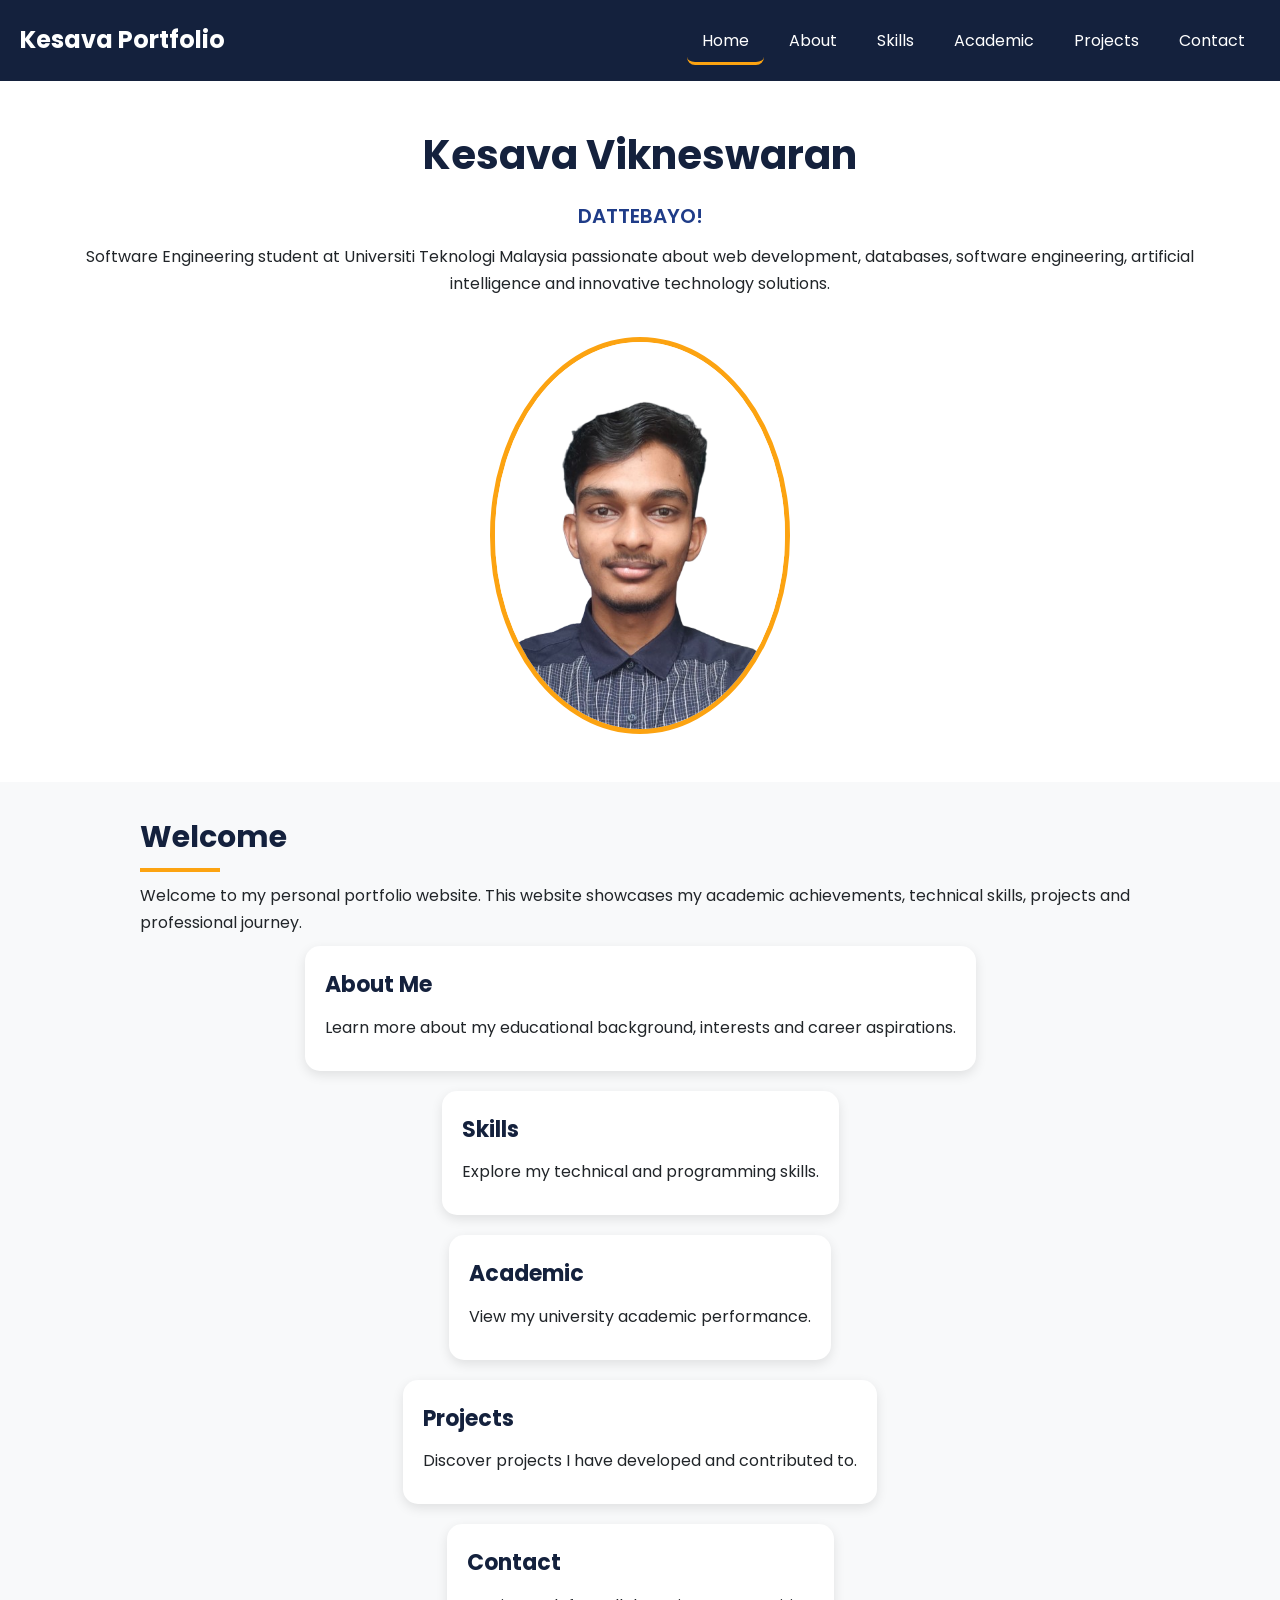
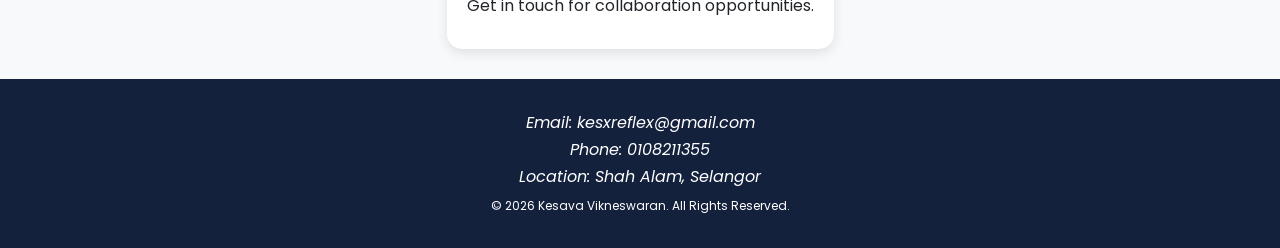
<file: index.html>
<!DOCTYPE html>
<html lang="en">

<head>
    <meta charset="UTF-8">
    <meta name="description" content="Kesava Vikneswaran Portfolio">
    <meta name="viewport" content="width=device-width, initial-scale=1.0">
    <title>Home | Kesava Vikneswaran</title>

    <link rel="stylesheet" href="style.css">
</head>

<body>

<nav>
    <div class="logo">Kesava Portfolio</div>

    <ul class="nav-links">
        <li><a href="index.html" class="active">Home</a></li>
        <li><a href="about.html">About</a></li>
        <li><a href="skills.html">Skills</a></li>
        <li><a href="academic.html">Academic</a></li>
        <li><a href="projects.html">Projects</a></li>
        <li><a href="contact.html">Contact</a></li>
    </ul>
</nav>

<header class="hero">

    <div class="hero-content">
        <h1>Kesava Vikneswaran</h1>

        <p class="tagline">
            DATTEBAYO!
        </p>

        <p>
            Software Engineering student at Universiti Teknologi Malaysia
            passionate about web development, databases, software engineering,
            artificial intelligence and innovative technology solutions.
        </p>
    </div>

    <div class="hero-image">
        <img src="myphoto (1).png"
             alt="Portrait of Kesava Vikneswaran">
    </div>

</header>

<main>

<section>

<h2>Welcome</h2>

<p>
Welcome to my personal portfolio website.
This website showcases my academic achievements,
technical skills, projects and professional journey.
</p>

</section>

<section class="card-grid">

<div class="card featured-card">
    <h3>About Me</h3>
    <p>
        Learn more about my educational background,
        interests and career aspirations.
    </p>
</div>

<div class="card">
    <h3>Skills</h3>
    <p>
        Explore my technical and programming skills.
    </p>
</div>

<div class="card">
    <h3>Academic</h3>
    <p>
        View my university academic performance.
    </p>
</div>

<div class="card">
    <h3>Projects</h3>
    <p>
        Discover projects I have developed and contributed to.
    </p>
</div>

<div class="card">
    <h3>Contact</h3>
    <p>
        Get in touch for collaboration opportunities.
    </p>
</div>

</section>

</main>

<footer>

<address>
Email: kesxreflex@gmail.com <br>
Phone: 0108211355 <br>
Location: Shah Alam, Selangor
</address>

<small>
© 2026 Kesava Vikneswaran. All Rights Reserved.
</small>

</footer>

</body>
</html>
</file>
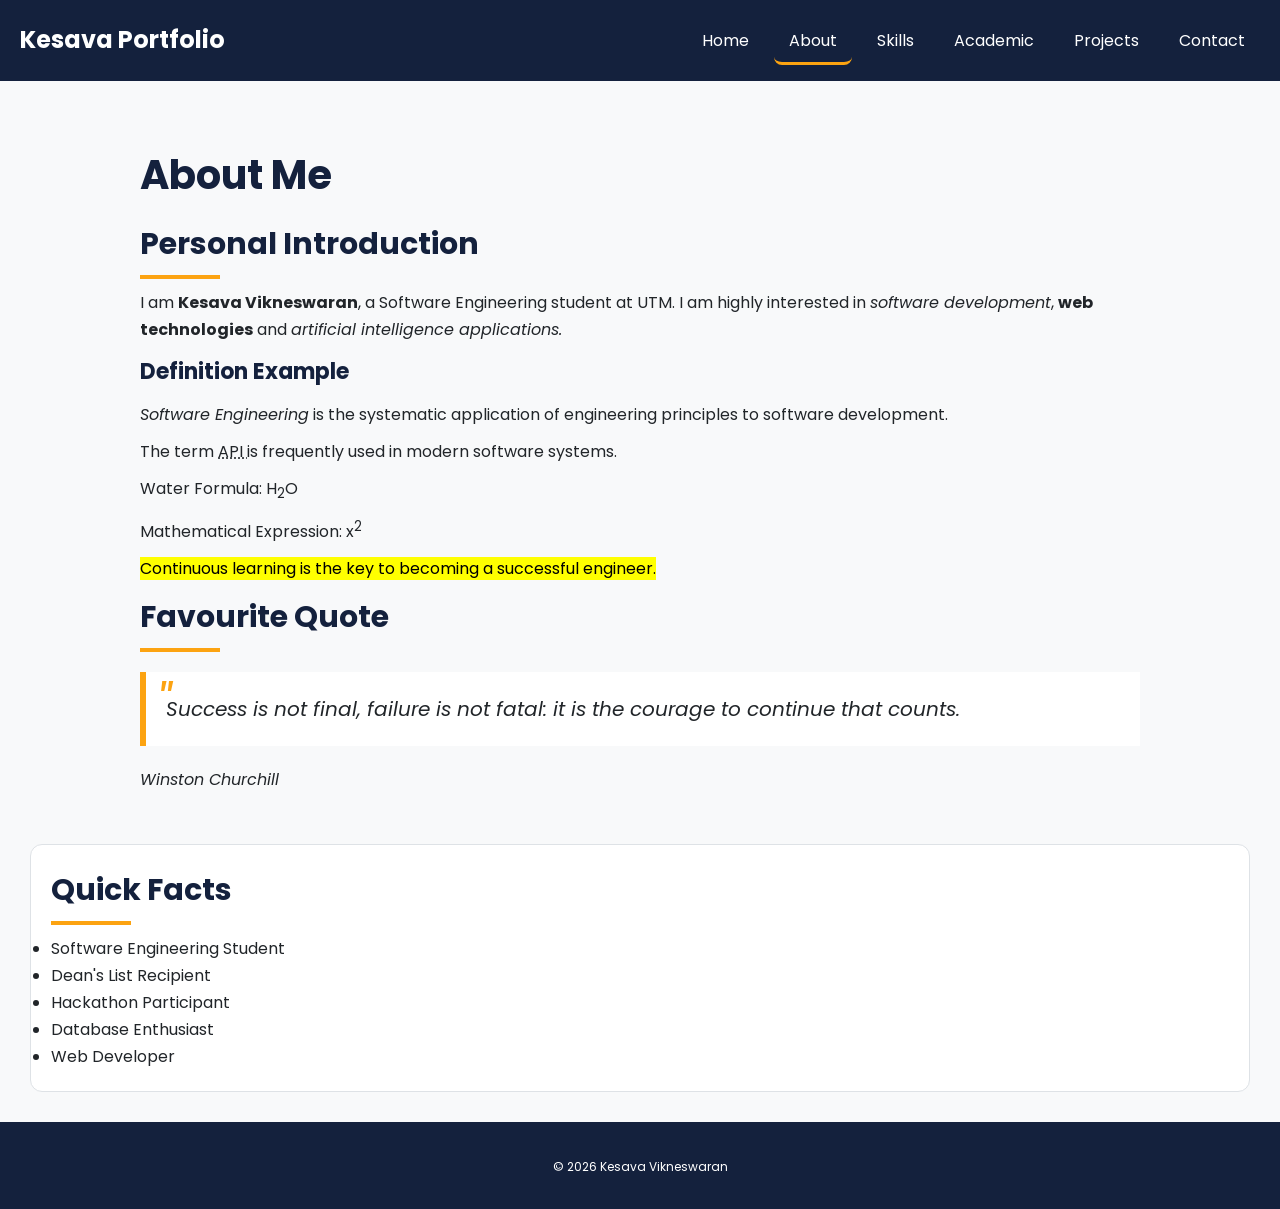
<file: about.html>
<!DOCTYPE html>
<html lang="en">

<head>
<meta charset="UTF-8">
<meta name="description" content="About Kesava">
<meta name="viewport" content="width=device-width, initial-scale=1.0">
<title>About Me</title>

<link rel="stylesheet" href="style.css">
</head>

<body>

<nav>
<div class="logo">Kesava Portfolio</div>

<ul class="nav-links">
<li><a href="index.html">Home</a></li>
<li><a href="about.html" class="active">About</a></li>
<li><a href="skills.html">Skills</a></li>
<li><a href="academic.html">Academic</a></li>
<li><a href="projects.html">Projects</a></li>
<li><a href="contact.html">Contact</a></li>
</ul>
</nav>

<div class="sidebar-layout">

<main>

<section>

<h1>About Me</h1>

<h2>Personal Introduction</h2>

<p>
I am <strong>Kesava Vikneswaran</strong>,
a Software Engineering student at UTM.
I am highly interested in
<em>software development</em>,
<b>web technologies</b>
and
<i>artificial intelligence applications.</i>
</p>

<!-- strong conveys importance while b is purely visual -->
<!-- em conveys emphasis while i is purely visual -->

<h3>Definition Example</h3>

<p>
<dfn>Software Engineering</dfn>
is the systematic application of engineering principles
to software development.
</p>

<p>
The term
<abbr title="Application Programming Interface">
API
</abbr>
is frequently used in modern software systems.
</p>

<p>
Water Formula: H<sub>2</sub>O
</p>

<p>
Mathematical Expression: x<sup>2</sup>
</p>

<p>
<mark>
Continuous learning is the key to becoming a successful engineer.
</mark>
</p>

</section>

<section>

<h2>Favourite Quote</h2>

<blockquote cite="https://www.brainyquote.com">
Success is not final, failure is not fatal:
it is the courage to continue that counts.
</blockquote>

<cite>Winston Churchill</cite>

</section>

</main>

<aside>

<h2>Quick Facts</h2>

<ul>
<li>Software Engineering Student</li>
<li>Dean's List Recipient</li>
<li>Hackathon Participant</li>
<li>Database Enthusiast</li>
<li>Web Developer</li>
</ul>

</aside>

</div>

<footer>
<small>© 2026 Kesava Vikneswaran</small>
</footer>

</body>
</html>
</file>
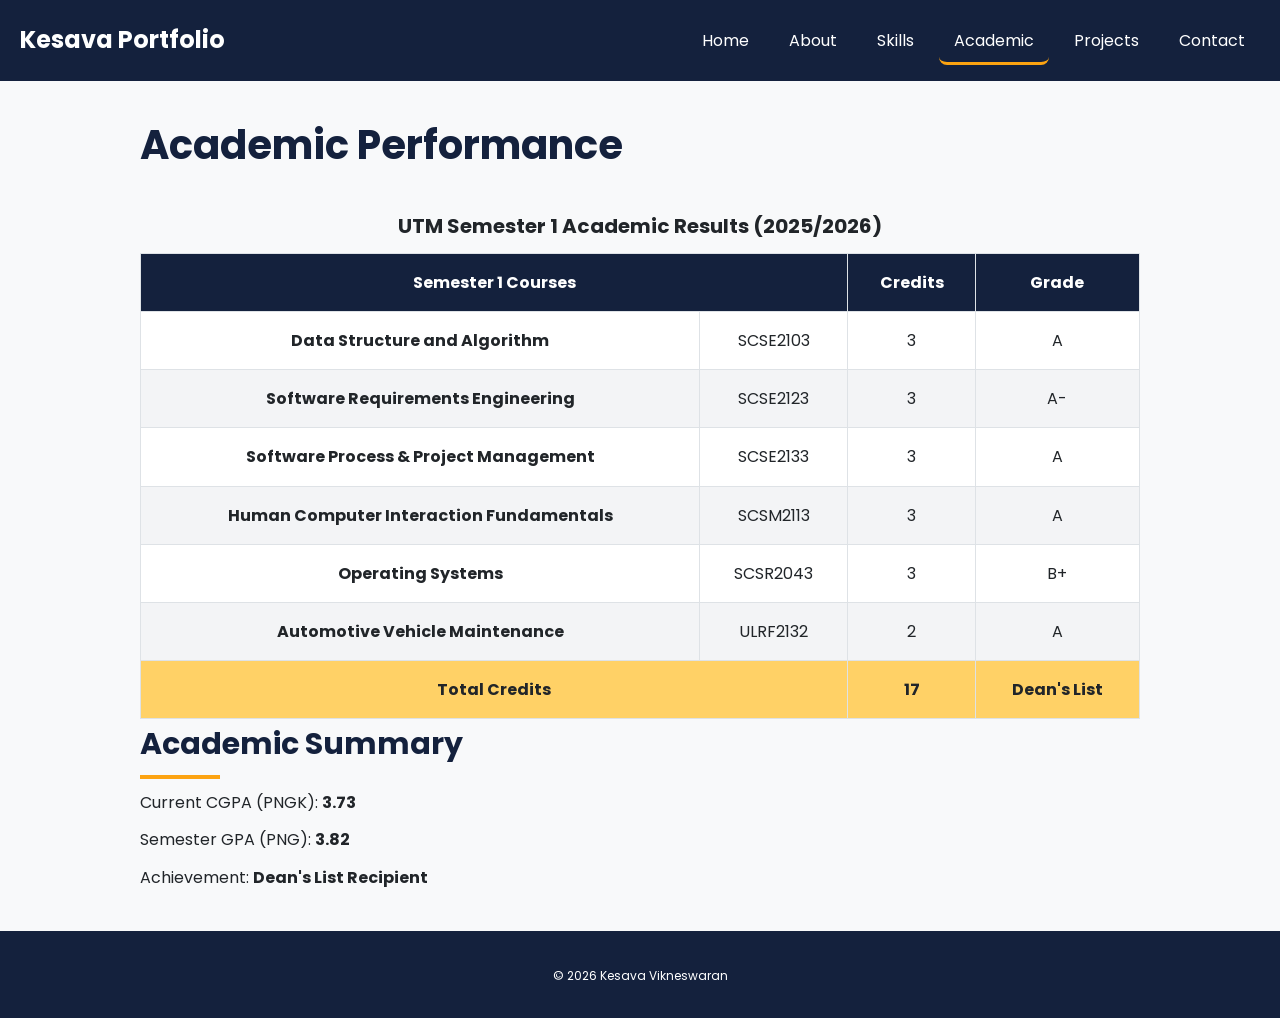
<file: academic.html>
<!DOCTYPE html>
<html lang="en">

<head>
<meta charset="UTF-8">
<meta name="description" content="Academic Results">
<meta name="viewport" content="width=device-width, initial-scale=1.0">
<title>Academic</title>

<link rel="stylesheet" href="style.css">
</head>

<body>

<nav>
<div class="logo">Kesava Portfolio</div>

<ul class="nav-links">
<li><a href="index.html">Home</a></li>
<li><a href="about.html">About</a></li>
<li><a href="skills.html">Skills</a></li>
<li><a href="academic.html" class="active">Academic</a></li>
<li><a href="projects.html">Projects</a></li>
<li><a href="contact.html">Contact</a></li>
</ul>
</nav>

<main>

<h1>Academic Performance</h1>

<table>

<caption>
UTM Semester 1 Academic Results (2025/2026)
</caption>

<thead>

<tr>

<th scope="col" colspan="2">
Semester 1 Courses
</th>

<th scope="col">
Credits
</th>

<th scope="col">
Grade
</th>

</tr>

</thead>

<tbody>

<tr>
<th scope="row">Data Structure and Algorithm</th>
<td>SCSE2103</td>
<td>3</td>
<td>A</td>
</tr>

<tr>
<th scope="row">Software Requirements Engineering</th>
<td>SCSE2123</td>
<td>3</td>
<td>A-</td>
</tr>

<tr>
<th scope="row">Software Process & Project Management</th>
<td>SCSE2133</td>
<td>3</td>
<td>A</td>
</tr>

<tr>
<th scope="row">Human Computer Interaction Fundamentals</th>
<td>SCSM2113</td>
<td>3</td>
<td>A</td>
</tr>

<tr>
<th scope="row">Operating Systems</th>
<td>SCSR2043</td>
<td>3</td>
<td>B+</td>
</tr>

<tr>
<th scope="row">Automotive Vehicle Maintenance</th>
<td>ULRF2132</td>
<td>2</td>
<td>A</td>
</tr>

</tbody>

<tfoot>

<tr>

<td colspan="2">
<strong>Total Credits</strong>
</td>

<td>
<strong>17</strong>
</td>

<td>
<strong>Dean's List</strong>
</td>

</tr>

</tfoot>

</table>

<section>

<h2>Academic Summary</h2>

<p>
Current CGPA (PNGK): <strong>3.73</strong>
</p>

<p>
Semester GPA (PNG): <strong>3.82</strong>
</p>

<p>
Achievement:
<strong>Dean's List Recipient</strong>
</p>

</section>

</main>

<footer>
<small>© 2026 Kesava Vikneswaran</small>
</footer>

</body>
</html>
</file>
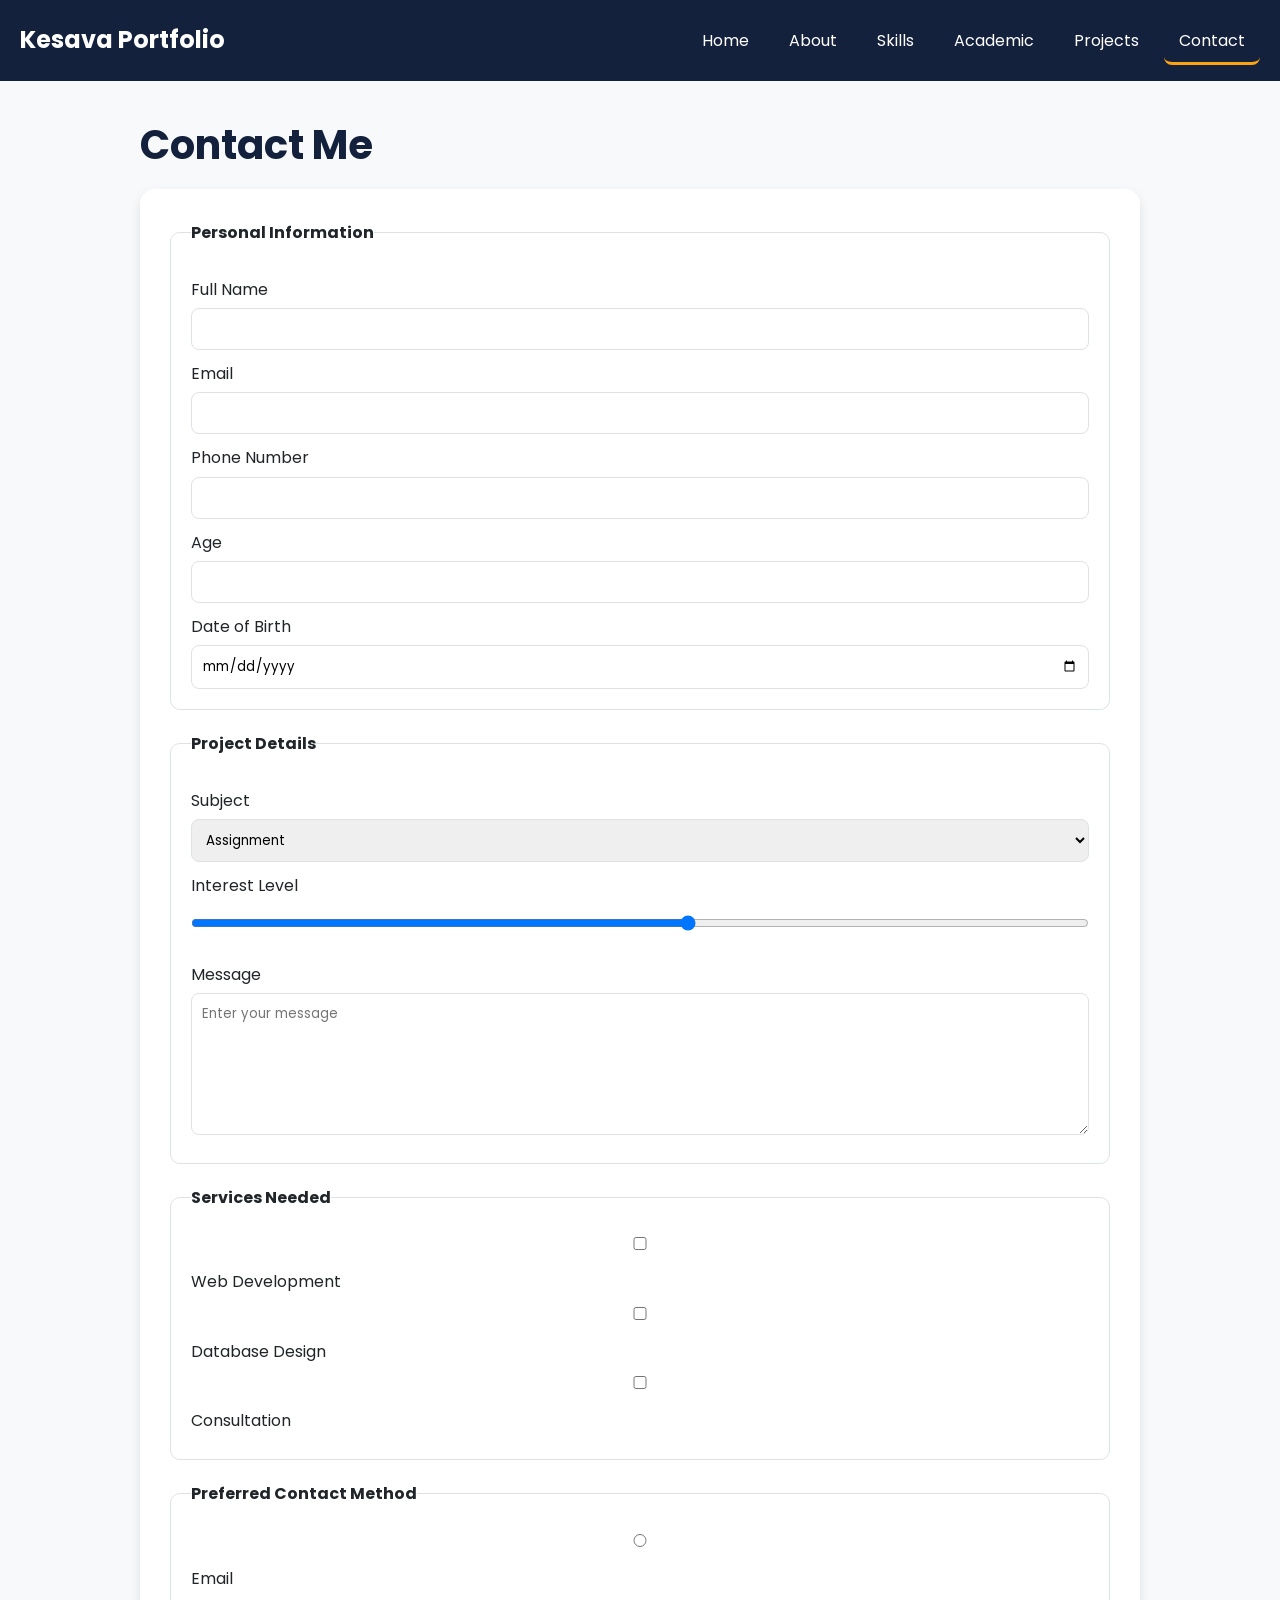
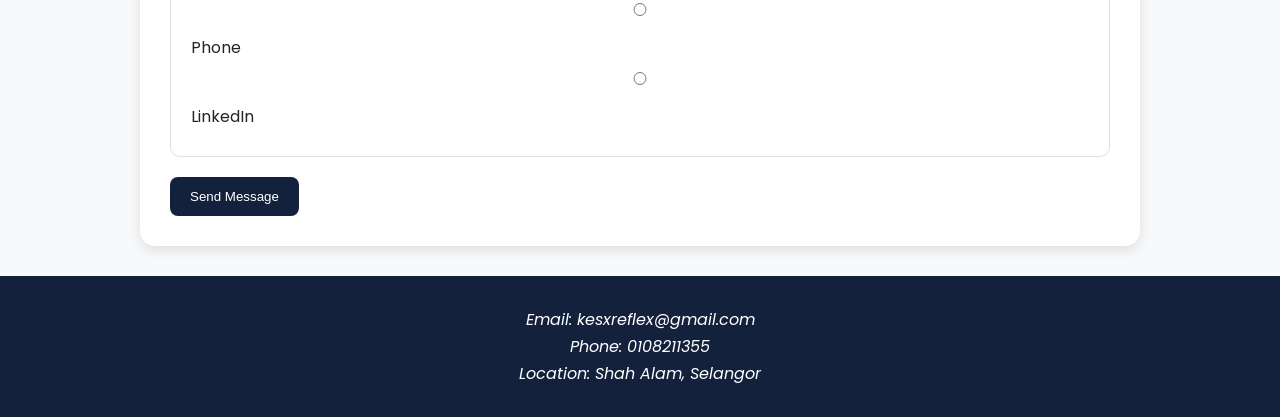
<file: contact.html>
<!DOCTYPE html>
<html lang="en">

<head>
<meta charset="UTF-8">
<meta name="description" content="Contact Me">
<meta name="viewport" content="width=device-width, initial-scale=1.0">
<title>Contact</title>

<link rel="stylesheet" href="style.css">
</head>

<body>

<nav>
<div class="logo">Kesava Portfolio</div>

<ul class="nav-links">
<li><a href="index.html">Home</a></li>
<li><a href="about.html">About</a></li>
<li><a href="skills.html">Skills</a></li>
<li><a href="academic.html">Academic</a></li>
<li><a href="projects.html">Projects</a></li>
<li><a href="contact.html" class="active">Contact</a></li>
</ul>
</nav>

<main>

<h1>Contact Me</h1>

<form action="#" method="post">

<fieldset>

<legend>Personal Information</legend>

<label for="fullname">Full Name</label>
<input type="text" id="fullname" required maxlength="60">

<label for="email">Email</label>
<input type="email" id="email" required>

<label for="phone">Phone Number</label>
<input type="tel" id="phone" required>

<label for="age">Age</label>
<input type="number" id="age" min="18" max="100">

<label for="dob">Date of Birth</label>
<input type="date" id="dob">

</fieldset>

<fieldset>

<legend>Project Details</legend>

<label for="subject">Subject</label>

<select id="subject">

<optgroup label="Academic">
<option>Assignment</option>
<option>Project Discussion</option>
</optgroup>

<optgroup label="Professional">
<option>Internship</option>
<option>Collaboration</option>
</optgroup>

</select>

<label for="satisfaction">
Interest Level
</label>

<input type="range"
id="satisfaction"
min="1"
max="10">

<label for="message">
Message
</label>

<textarea
id="message"
rows="6"
placeholder="Enter your message"
maxlength="500">
</textarea>

</fieldset>

<fieldset>

<legend>Services Needed</legend>

<input type="checkbox" id="web">
<label for="web">Web Development</label>

<input type="checkbox" id="database">
<label for="database">Database Design</label>

<input type="checkbox" id="consultation">
<label for="consultation">Consultation</label>

</fieldset>

<fieldset>

<legend>Preferred Contact Method</legend>

<input type="radio" name="contact" id="emailContact">
<label for="emailContact">Email</label>

<input type="radio" name="contact" id="phoneContact">
<label for="phoneContact">Phone</label>

<input type="radio" name="contact" id="linkedinContact">
<label for="linkedinContact">LinkedIn</label>

</fieldset>

<button type="submit">
Send Message
</button>

</form>

</main>

<footer>

<address>

Email: kesxreflex@gmail.com <br>
Phone: 0108211355 <br>
Location: Shah Alam, Selangor

</address>

</footer>

</body>
</html>
</file>
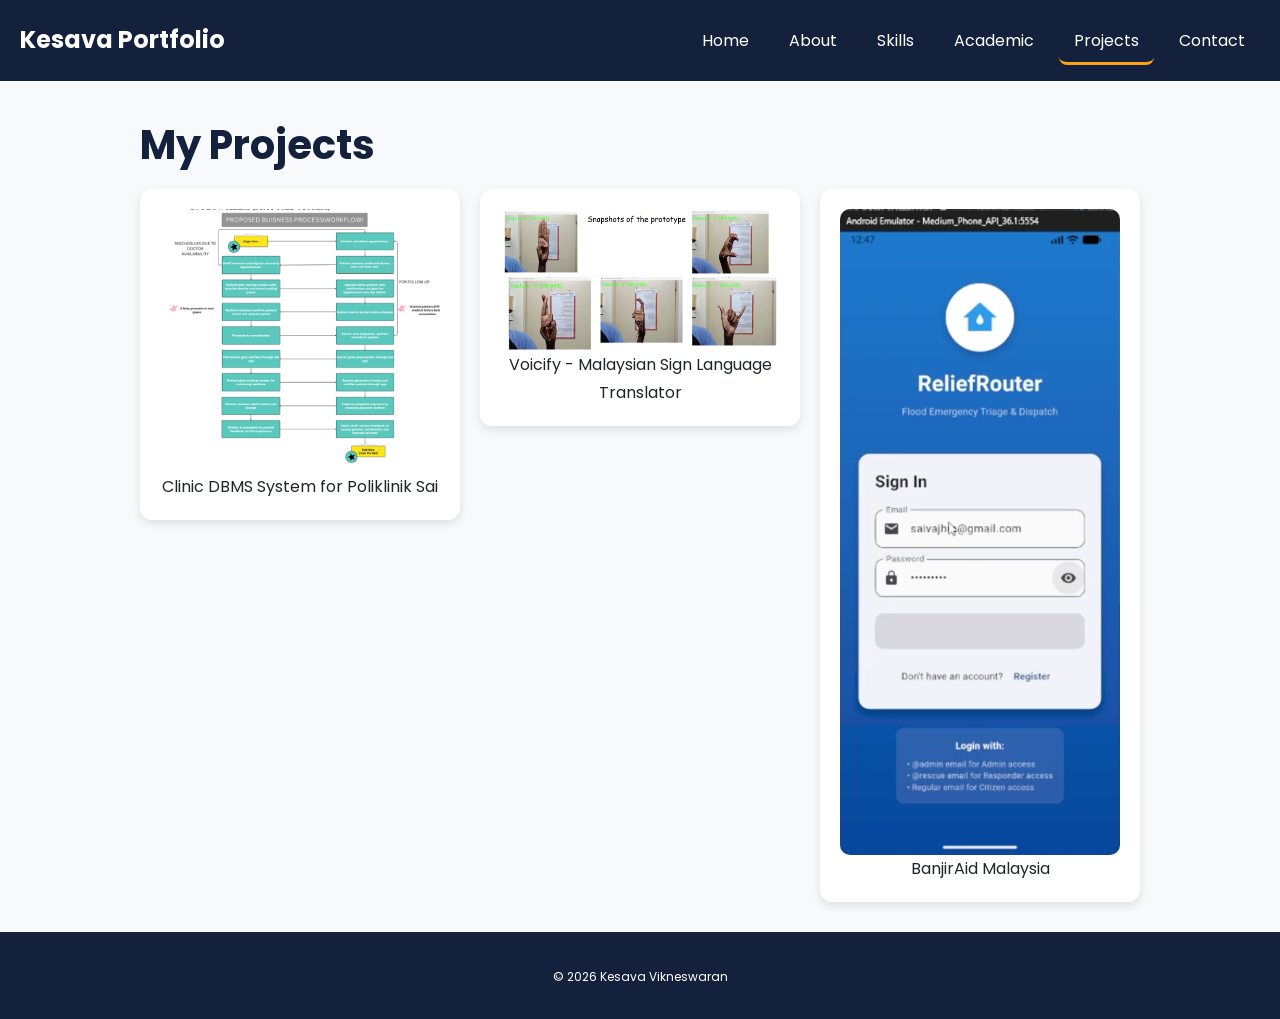
<file: projects.html>
<!DOCTYPE html>
<html lang="en">

<head>
  <meta charset="UTF-8">
  <meta name="description" content="Projects">
  <meta name="viewport" content="width=device-width, initial-scale=1.0">
  <title>Projects</title>
  <link rel="stylesheet" href="style.css">
</head>

<body>

  <!-- Navigation -->
  <nav>
    <div class="logo">Kesava Portfolio</div>
    <ul class="nav-links">
      <li><a href="index.html">Home</a></li>
      <li><a href="about.html">About</a></li>
      <li><a href="skills.html">Skills</a></li>
      <li><a href="academic.html">Academic</a></li>
      <li><a href="projects.html" class="active">Projects</a></li>
      <li><a href="contact.html">Contact</a></li>
    </ul>
  </nav>

  <!-- Main Content -->
  <main>
    <h1>My Projects</h1>

    <section class="project-grid">

      <figure>
        <a href="https://github.com">
          <img src="database poliklinik.png"
               alt="Clinic Database System Screenshot"
               title="Clinic DBMS System"
               width="400" height="250">
        </a>
        <figcaption>Clinic DBMS System for Poliklinik Sai</figcaption>
      </figure>

      <figure>
        <img src="voicify (2).png"
             alt="Voicify Project Screenshot"
             width="400" height="250">
        <figcaption>Voicify - Malaysian Sign Language Translator</figcaption>
      </figure>

      <figure>
        <img src="banjir aid.png"
             alt="BanjirAid Project Screenshot"
             width="400" height="250">
        <figcaption>BanjirAid Malaysia</figcaption>
      </figure>

    </section>
  </main>

  <!-- Footer -->
  <footer>
    <small>© 2026 Kesava Vikneswaran</small>
  </footer>

</body>
</html>
</file>
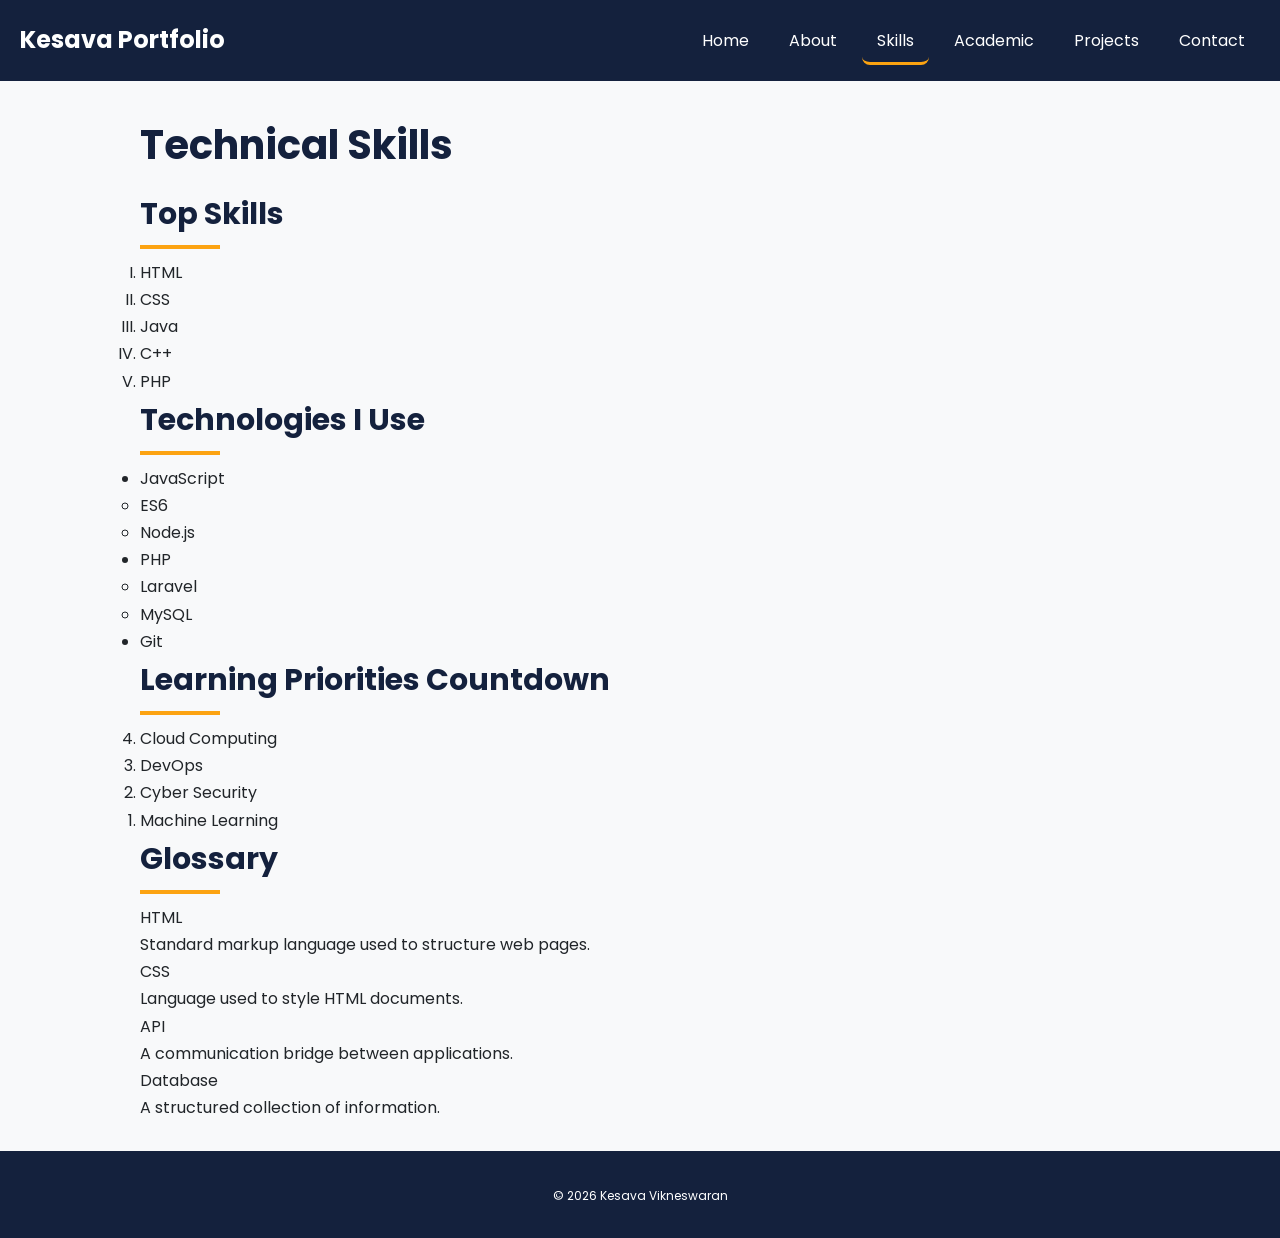
<file: skills.html>
<!DOCTYPE html>
<html lang="en">

<head>
<meta charset="UTF-8">
<meta name="description" content="Skills Page">
<meta name="viewport" content="width=device-width, initial-scale=1.0">
<title>Skills</title>

<link rel="stylesheet" href="style.css">
</head>

<body>

<nav>
<div class="logo">Kesava Portfolio</div>

<ul class="nav-links">
<li><a href="index.html">Home</a></li>
<li><a href="about.html">About</a></li>
<li><a href="skills.html" class="active">Skills</a></li>
<li><a href="academic.html">Academic</a></li>
<li><a href="projects.html">Projects</a></li>
<li><a href="contact.html">Contact</a></li>
</ul>
</nav>

<main>

<section>

<h1>Technical Skills</h1>

<h2>Top Skills</h2>

<ol type="I" start="1">

<li>HTML</li>
<li>CSS</li>
<li>Java</li>
<li>C++</li>
<li>PHP</li>

</ol>

</section>

<section>

<h2>Technologies I Use</h2>

<ul>

<li>
JavaScript

<ul>
<li>ES6</li>
<li>Node.js</li>
</ul>

</li>

<li>
PHP

<ul>
<li>Laravel</li>
<li>MySQL</li>
</ul>

</li>

<li>Git</li>

</ul>

</section>

<section>

<h2>Learning Priorities Countdown</h2>

<ol reversed>

<li>Cloud Computing</li>
<li>DevOps</li>
<li>Cyber Security</li>
<li>Machine Learning</li>

</ol>

</section>

<section>

<h2>Glossary</h2>

<dl>

<dt>HTML</dt>
<dd>Standard markup language used to structure web pages.</dd>

<dt>CSS</dt>
<dd>Language used to style HTML documents.</dd>

<dt>API</dt>
<dd>A communication bridge between applications.</dd>

<dt>Database</dt>
<dd>A structured collection of information.</dd>

</dl>

</section>

</main>

<footer>
<small>© 2026 Kesava Vikneswaran</small>
</footer>

</body>
</html>
</file>
<file: style.css>
/* ============================================
BREAKPOINTS
mobile-first base: 320px and up
tablet: min-width 600px
desktop: min-width 1024px
============================================ */

@import url('https://fonts.googleapis.com/css2?family=Poppins:wght@300;400;500;600;700&display=swap');

/* ============================================
ROOT VARIABLES
============================================ */

:root {
    --color-primary: #14213d;
    --color-secondary: #1f3c88;
    --color-accent: #fca311;
    --color-accent-light: #ffd166;
    --color-grey-light: #f8f9fa;
    --color-grey-medium: #dee2e6;
    --color-grey-dark: #495057;
    --color-text: #212529;
    --color-surface: #ffffff;

    --font-body: 'Poppins', sans-serif;
    --font-heading: 'Poppins', sans-serif;

    --space-sm: 1rem;
    --space-md: 2rem;
    --space-lg: 4rem;
}

/* ============================================
RESET
============================================ */

* {
    margin: 0;
    padding: 0;
    box-sizing: border-box;
}

html { font-size: 62.5%; }

body {
    font-family: var(--font-body);
    font-size: 1.6rem;
    color: var(--color-text);
    background-color: var(--color-grey-light);
    line-height: 1.7;
}

/* ============================================
TYPOGRAPHY
============================================ */

h1, h2, h3, h4 {
    font-family: var(--font-heading);
    color: var(--color-primary);
    margin-bottom: 1rem;
}

h1 { font-size: 4rem; }
h2 { font-size: 3rem; }
h3 { font-size: 2.2rem; }
h4 { font-size: 1.8rem; }

p { font-size: 1.6rem; margin-bottom: 1rem; }
small { font-size: 1.2rem; }

blockquote {
    font-size: 2rem;
    font-style: italic;
    padding: 2rem;
    background: white;
    border-left: 6px solid var(--color-accent);
    margin: 2rem 0;
    position: relative;
}

blockquote::before {
    content: '"';
    font-size: 5rem;
    color: var(--color-accent);
    position: absolute;
    top: -1rem;
    left: 1rem;
}

h2::after {
    content: "";
    display: block;
    width: 80px;
    height: 4px;
    background-color: var(--color-accent);
    margin-top: .5rem;
}

/* ============================================
LINKS
============================================ */

a:link { color: white; text-decoration: none; }
a:visited { color: #dcdcdc; }
a:hover { color: var(--color-accent); }
a:active { color: red; }

/* ============================================
NAVIGATION
============================================ */

nav {
    width: 100%;
    position: sticky;
    top: 0;
    z-index: 1000;
    display: flex;
    justify-content: space-between;
    align-items: center;
    flex-wrap: wrap;
    background-color: var(--color-primary);
    padding: 2rem;
}

.logo {
    color: white;
    font-size: 2.4rem;
    font-weight: 700;
}

.nav-links {
    list-style: none;
    display: flex;
    flex-wrap: wrap;
    gap: 1rem;
}

.nav-links a {
    padding: 1rem 1.5rem;
    border-radius: 8px;
    transition: color 0.2s, background-color 0.2s;
}

.nav-links a:hover {
    background-color: var(--color-accent);
    color: black;
}

.active { border-bottom: 3px solid var(--color-accent); }

/* ============================================
HEADER HERO
============================================ */

.hero {
    display: flex;
    flex-direction: column;
    justify-content: center;
    align-items: center;
    gap: 3rem;
    padding: var(--space-lg);
    background-color: white;
    text-align: center;
}

.hero-content { flex: 1; }
.hero-image { flex: 1; text-align: center; }

.hero-image img {
    max-width: 300px;
    width: 100%;
    border-radius: 50%;
    border: 5px solid var(--color-accent);
}

.tagline {
    color: var(--color-secondary);
    font-size: 2rem;
    font-weight: 600;
}

/* ============================================
MAIN
============================================ */

main {
    display: flex;
    flex-direction: column;
    align-items: center;
    max-width: 1200px;
    margin: auto;
    padding: 3rem;
}

main > * {
    width: 100%;
    max-width: 1000px;
}

/* ============================================
GRID CARDS
============================================ */

.card-grid {
    display: grid;
    grid-template-columns: 1fr;
    gap: var(--space-md);
    justify-items: center;
}

.featured-card { grid-column: span 1; }

.card {
    background-color: white;
    padding: 2rem;
    border-radius: 15px;
    box-shadow: 0 4px 12px rgba(0,0,0,0.1);
    transition: transform .2s;
}

.card:hover { transform: translateY(-4px); }

/* ============================================
SIDEBAR GRID
============================================ */

.sidebar-layout {
    display: grid;
    grid-template-columns: 1fr;
    gap: 2rem;
    padding: 3rem;
}

aside {
    background-color: white;
    padding: 2rem;
    border-radius: 12px;
    border: 1px solid var(--color-grey-medium);
}

/* ============================================
PROJECT GRID
============================================ */

.project-grid {
    display: grid;
    grid-template-columns: repeat(auto-fit, minmax(260px, 1fr));
    gap: var(--space-md);
    justify-items: center;
    align-items: start;
}

.project-grid figure {
    display: flex;
    flex-direction: column;
    align-items: center;
    background-color: white;
    padding: 2rem;
    border-radius: 12px;
    text-align: center;
    box-shadow: 0 4px 10px rgba(0,0,0,0.1);
}

.project-grid img {
    max-width: 100%;
    height: auto;
    border-radius: 10px;
}

/* ============================================
TABLE
============================================ */

table {
    width: 100%;
    border-collapse: collapse;
    margin-top: 2rem;
    background-color: white;
}

caption {
    font-size: 2rem;
    margin-bottom: 1rem;
    font-weight: bold;
}

th, td {
    border: 1px solid var(--color-grey-medium);
    padding: 1.5rem;
    text-align: center;
}

thead {
    background-color: var(--color-primary);
    color: white;
}

tfoot {
    background-color: var(--color-accent-light);
    font-weight: bold;
}

tbody tr:nth-child(even) { background-color: #f3f4f6; }

/* ============================================
LIST REQUIREMENT
============================================ */

ul li:first-child { border-top: none; }
ul li:last-child { border-bottom: none; }

/* ============================================
FORM
============================================ */

form {
    background-color: white;
    padding: 3rem;
    border-radius: 15px;
    box-shadow: 0 5px 12px rgba(0,0,0,0.1);
}

fieldset {
    border: 1px solid var(--color-grey-medium);
    padding: 2rem;
    margin-bottom: 2rem;
    border-radius: 10px;
}

legend { font-weight: bold; }

label {
    display: block;
    margin-top: 1rem;
    margin-bottom: .5rem;
}

input, select, textarea {
    width: 100%;
    padding: 1rem;
    border: 1px solid var(--color-grey-medium);
    border-radius: 8px;
    font-family: var(--font-body);
}

input:focus, textarea:focus, select:focus {
    outline: none;
    box-shadow: 0 0 0 3px var(--color-accent-light);
}

button {
    background-color: var(--color-primary);
    color: white;
    border: none;
    padding: 1.2rem 2rem;
    border-radius: 8px;
    cursor: pointer;
    transition: background-color .2s;
}

button:hover { background-color: var(--color-accent); }
button:active { transform: scale(.97); }

/* ============================================
FOOTER
============================================ */

footer {
    text-align: center;
    background-color: var(--color-primary);
    color: white;
    padding: 3rem;
    margin-top

}
</file>
